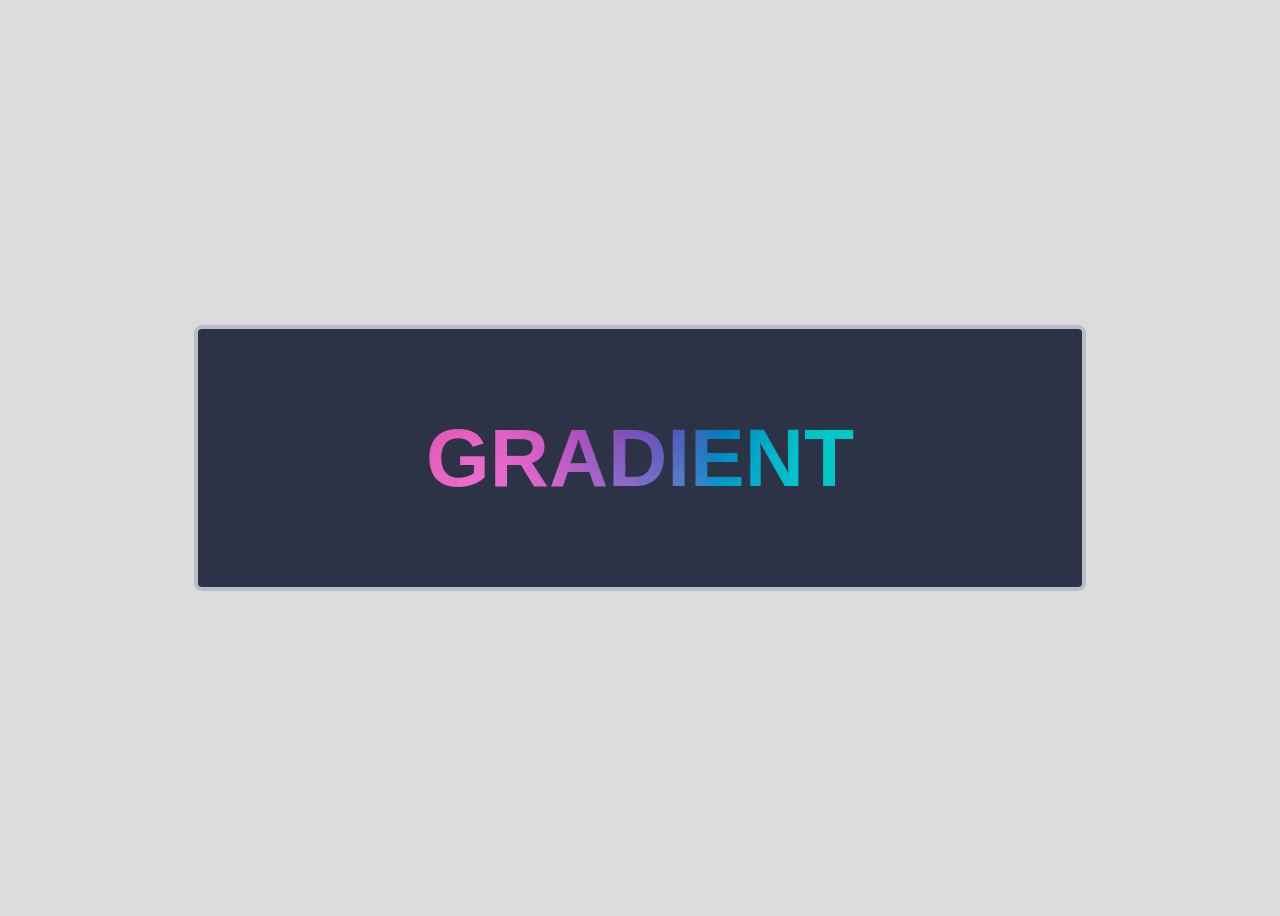
<file: dynamic-background/index.html>
<!DOCTYPE html>
<html lang="en">
<head>
    <meta charset="UTF-8">
    <meta name="viewport" content="width=device-width, initial-scale=1.0">
    <link rel="stylesheet" href="style.css">
    <title>Background</title>
</head>
<body>
    <div class="wrap">
        <h3 class="title">GRADIENT</h3>
    </div>
</body>
</html>
</file>
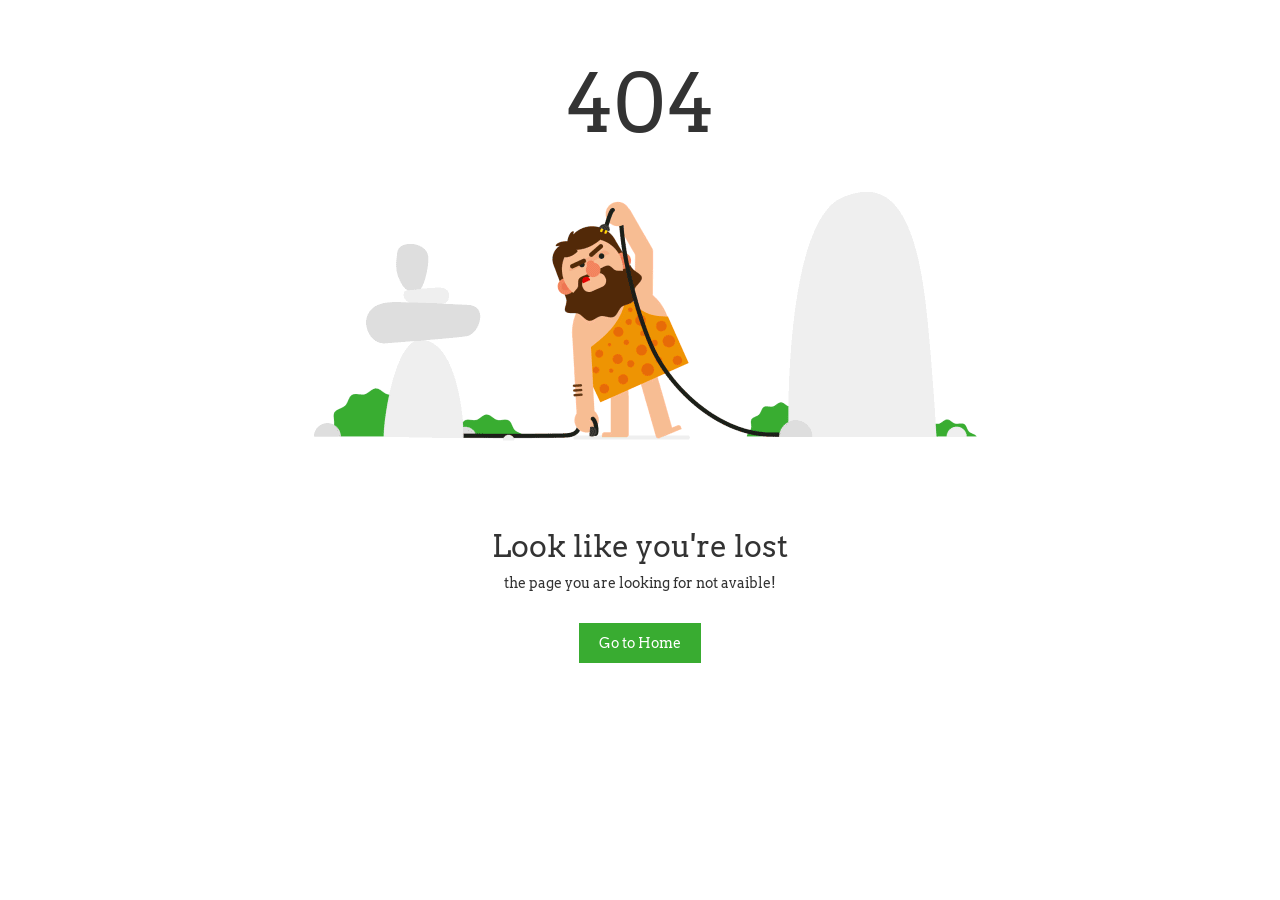
<file: not_found_page/index.html>
<!DOCTYPE html>
<html lang="en">
<head>
    <meta charset="UTF-8">
    <meta name="viewport" content="width=device-width, initial-scale=1.0">
    <link rel='stylesheet' href='https://cdnjs.cloudflare.com/ajax/libs/twitter-bootstrap/3.3.7/css/bootstrap.min.css'>
    <link rel="stylesheet" href="style.css">
    <link rel='stylesheet' href='https://fonts.googleapis.com/css?family=Arvo'>
    <title>404</title>
</head>
<body>
    <section class="page_404">
        <div class="container">
          <div class="row">
            <div class="col-sm-12">
              <div class="col-sm-10 col-sm-offset-1 text-center">
                <div class="four_zero_four_bg">
                  <h1 class="text-center">404</h1>
                </div>
      
                <div class="contant_box_404">
                  <h3 class="h2">Look like you're lost</h3>
      
                  <p>the page you are looking for not avaible!</p>
      
                  <a href="" class="link_404">Go to Home</a>
                </div>
              </div>
            </div>
          </div>
        </div>
      </section>
</body>
</html>
</file>
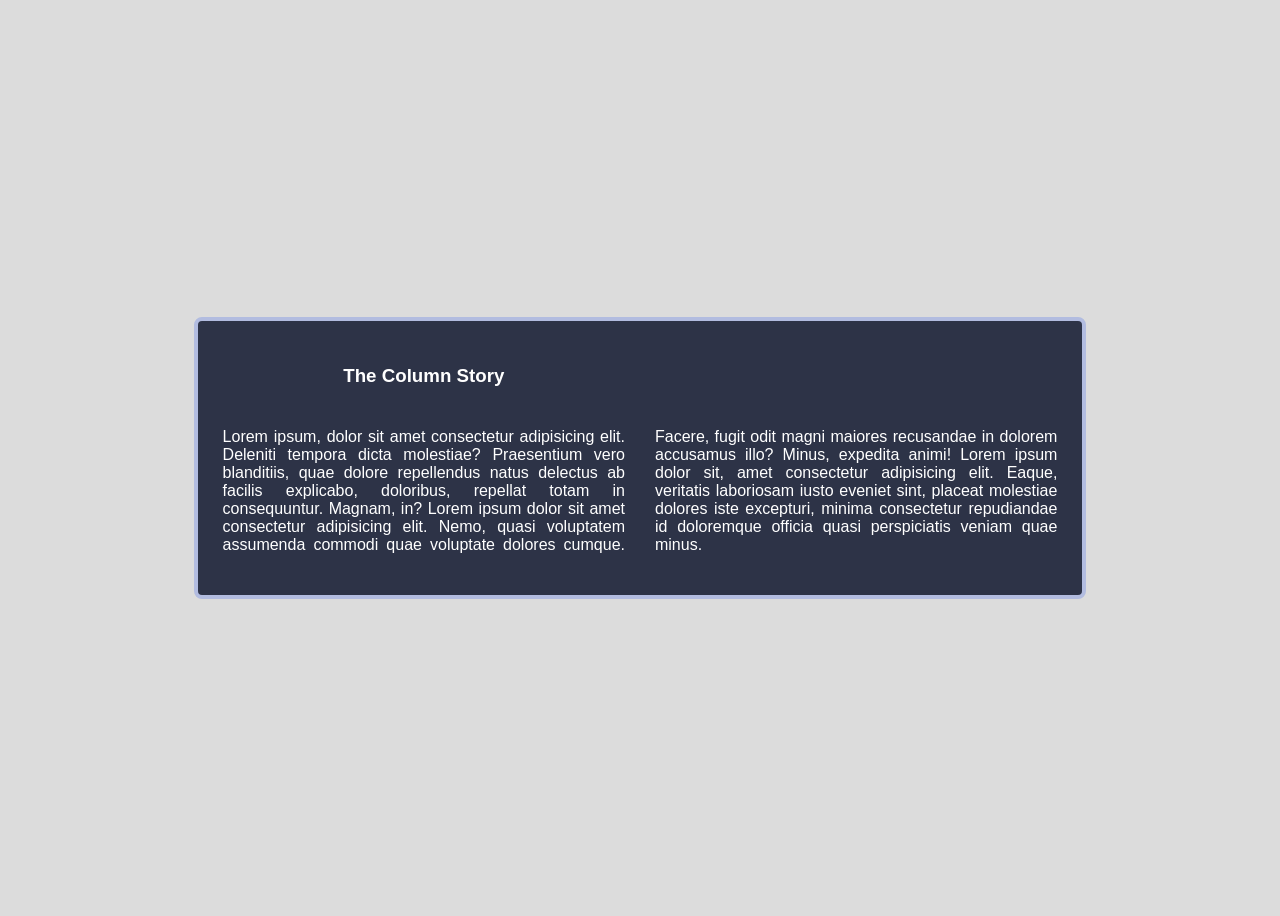
<file: responsive columns/index.html>
<!DOCTYPE html>
<html lang="en">
<head>
    <meta charset="UTF-8">
    <meta name="viewport" content="width=device-width, initial-scale=1.0">
    <link rel="stylesheet" href="style.css">
    <title>text columns</title>
</head>
<body>
    <div class="wrap">
        <h3 class="paragraph title">The Column Story</h3>
        <p class="paragraph">Lorem ipsum, dolor sit amet consectetur adipisicing elit. Deleniti tempora dicta molestiae? Praesentium vero blanditiis, quae dolore repellendus natus delectus ab facilis explicabo, doloribus, repellat totam in consequuntur. Magnam, in? Lorem ipsum dolor sit amet consectetur adipisicing elit. Nemo, quasi voluptatem assumenda commodi quae voluptate dolores cumque. Facere, fugit odit magni maiores recusandae in dolorem accusamus illo? Minus, expedita animi! Lorem ipsum dolor sit, amet consectetur adipisicing elit. Eaque, veritatis laboriosam iusto eveniet sint, placeat molestiae dolores iste excepturi, minima consectetur repudiandae id doloremque officia quasi perspiciatis veniam quae minus.</p>
    </div>
</body>
</html>
</file>
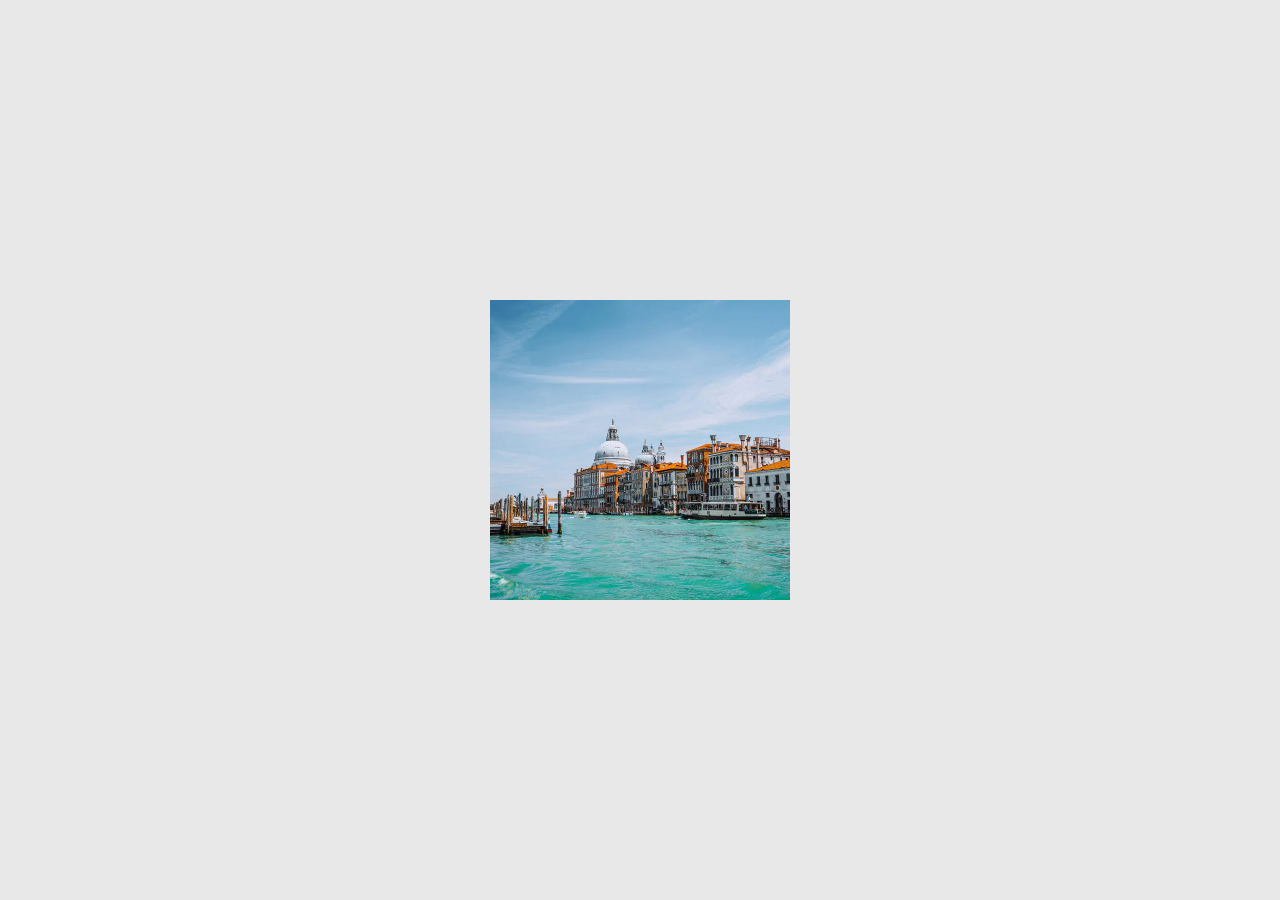
<file: split image/index.html>
<!DOCTYPE html>
<html lang="en">
<head>
    <meta charset="UTF-8">
    <meta name="viewport" content="width=device-width, initial-scale=1.0">
    <link rel="stylesheet" href="style.css">
    <title>Image Split</title>
</head>
<body>
    <div class="split-image-container">
        <div class="quadrant q1"></div>
        <div class="quadrant q2"></div>
        <div class="quadrant q3"></div>
        <div class="quadrant q4"></div>
    </div>
</body>
</html>
</file>
<file: dynamic-background/style.css>
body {
    height: 100vh;
    background-color: gainsboro;
    display: flex;
    flex-direction: column;
    justify-content: center;
    align-items: center;
    font-family: Arial, sans-serif;
}

.wrap {
    width: 70%;
    background-color: #2d3347;
    border: solid 4px #b8bccb;
    border-radius: 8px;
}

.title {
    margin: 82px;
    color: #fff;
    text-align: center;
    font-size: 82px;
    background: url("gradient_2.webp") center;
    background-clip: text;
    background-size: cover;
    color: transparent;
    animation: animate 6s linear infinite;
}

@keyframes animate {
    from {
        background-position: 500px;
    }
    to {
        background-position: -500px;
    }
}
</file>
<file: not_found_page/style.css>
body{
  padding: 40px 0;
  background: #fff;
  font-family: "Arvo", serif;
  overflow: hidden;
}

.page_404 img {
    width: 100%;
  }

  .four_zero_four_bg {
    background-image: url("bg.gif");
    height: 500px;
    background-position: center;
  }

  .four_zero_four_bg h1 {
    font-size: 80px;
  }

  .four_zero_four_bg h3 {
    font-size: 80px;
  }

  .link_404 {
    color: #fff !important;
    padding: 10px 20px;
    background: #39ac31;
    margin: 20px 0;
    display: inline-block;
  }
  .contant_box_404 {
    margin-top: -50px;
  }
</file>
<file: responsive columns/style.css>
body {
    height: 100vh;
    background-color: gainsboro;
    display: flex;
    flex-direction: column;
    justify-content: center;
    align-items: center;
    font-family: Arial, sans-serif;
}

.wrap {
    width: 70%;
    background-color: #2d3347;
    border: solid 4px #b2bce0;
    border-radius: 8px;
}



.paragraph {
    padding: 25px;
    color: white;
    columns: 200px 2;
    column-gap: 30px;
    text-align: justify;
}

.title {
    column-span: all;
    display: block;
    text-align: center;
    margin-bottom: -25px;
}
</file>
<file: split image/style.css>
body {
    margin: 0;
    min-height: 100vh;
    display: grid;
    place-items: center;
    background: #e8e8e8;
}

.split-image-container {
    display: grid;
    grid-template-columns: 1fr 1fr;
    width: 300px;
    height: 300px;
    cursor: pointer;
    gap: 0;
}

.quadrant {
    background-image: url("venice-italy-600x600.webp");
    background-size: 300px 300px;
    transition: transform 0.3s ease;
}

.q1 {
    background-position: top left;
}

.q2 {
    background-position: top right;
}

.q3 {
    background-position: bottom left;
}

.q4 {
    background-position: bottom right;
}

.split-image-container:hover .q1 {
    transform: translate(-10px, -10px);
}

.split-image-container:hover .q2 {
    transform: translate(10px, -10px);
}

.split-image-container:hover .q3 {
    transform: translate(-10px, 10px);
}

.split-image-container:hover .q4 {
    transform: translate(10px, 10px);
}
</file>
